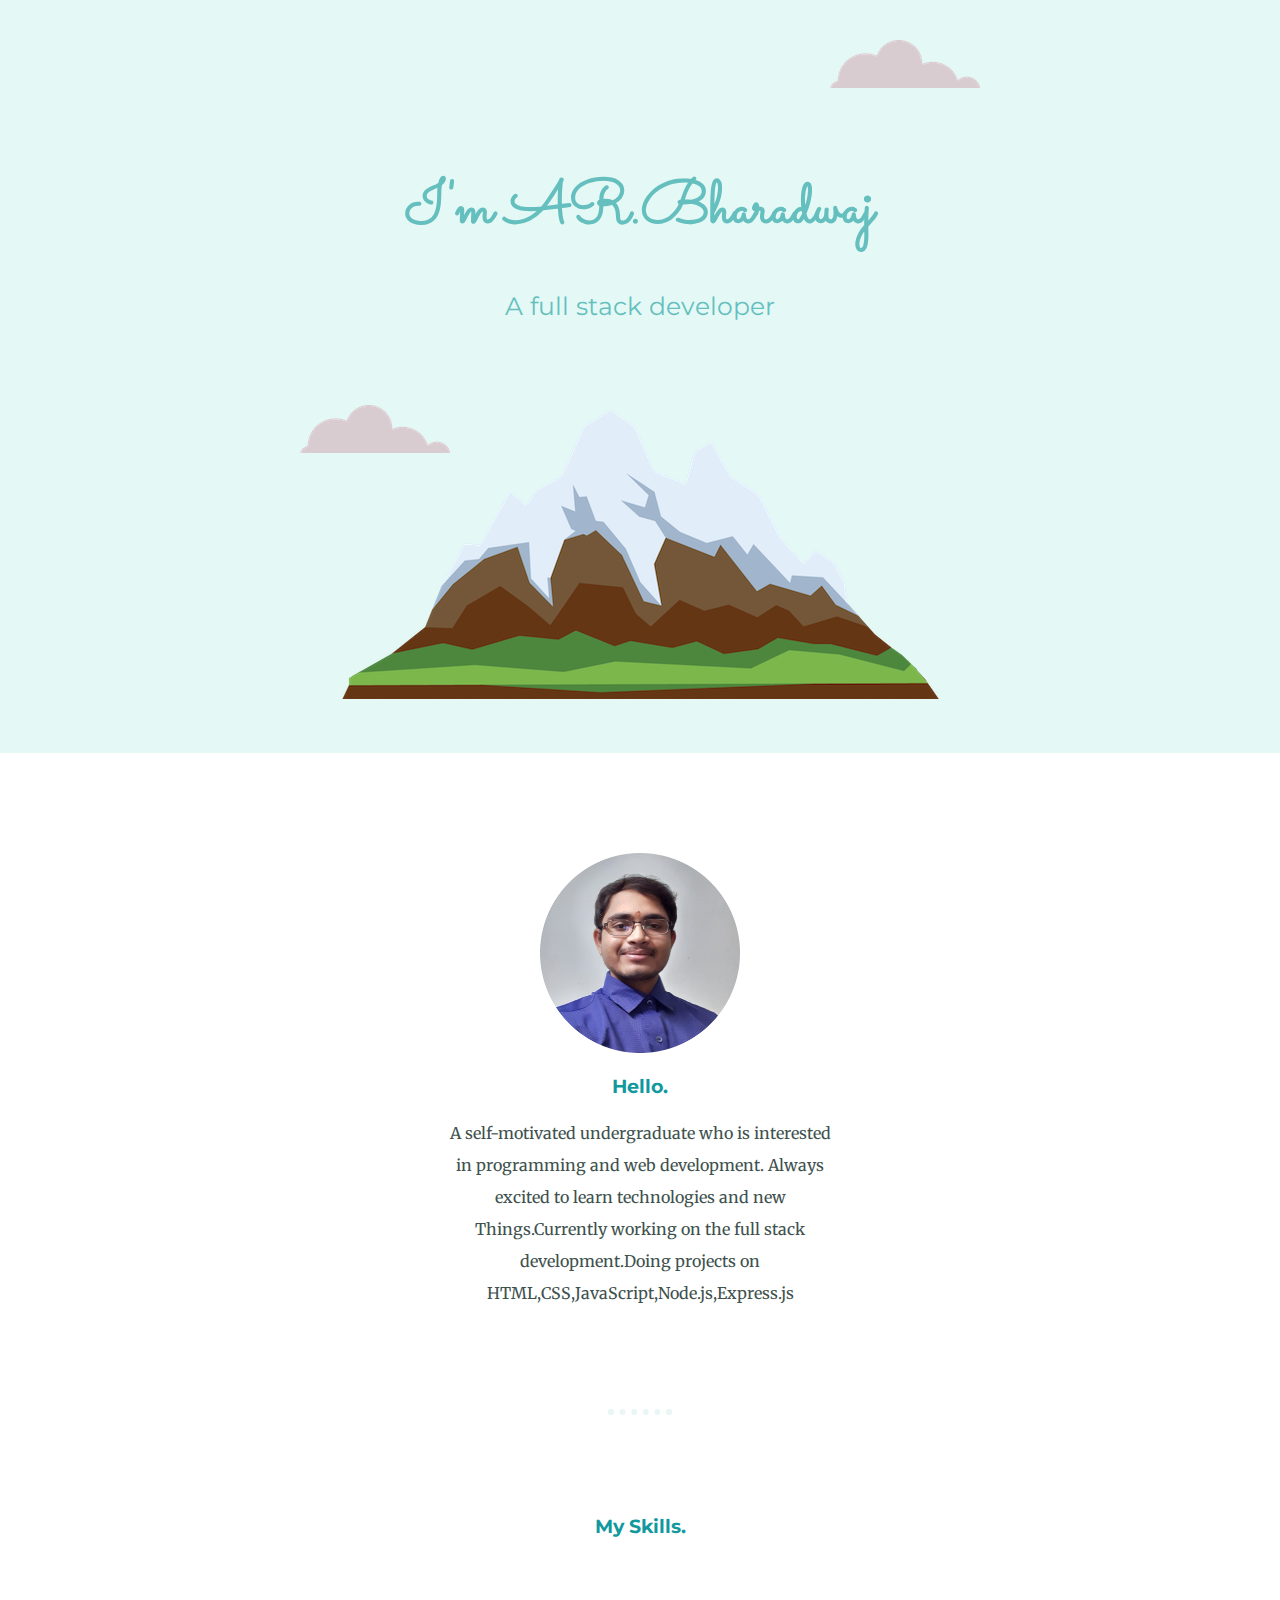
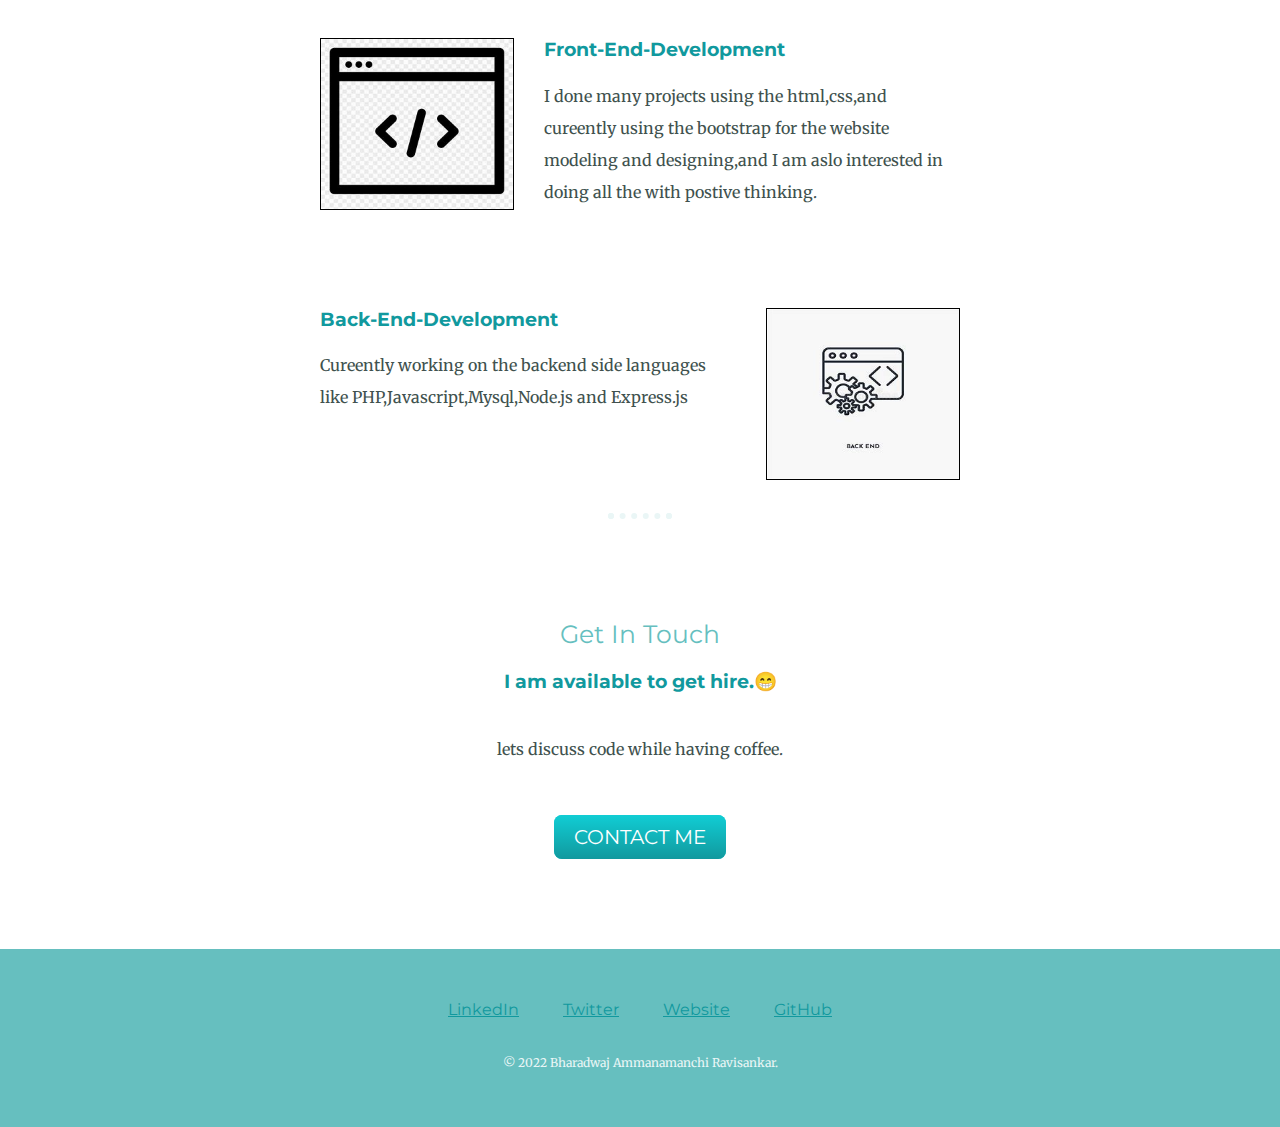
<file: index.html>
<!DOCTYPE html>
<html lang="en">
<head>
    <title>AR.BHARADWAJ</title>
    <link rel="stylesheet" href="styles.css">
    <link rel="icon" href="favicon.ico">
    <link rel="preconnect" href="https://fonts.googleapis.com">
    <link rel="preconnect" href="https://fonts.gstatic.com" crossorigin>
    <link href="https://fonts.googleapis.com/css2?family=Merriweather:ital,wght@1,300&family=Montserrat:wght@300&family=Sacramento&display=swap" rel="stylesheet">

</head>
<body>
    <div class="top-contiainer">
        <img class="top-cloud" src="cloud.png" alt="cloud_image">
        <h1>I'm AR.Bharadwaj</h1>
        <h2 class="bio">A full stack developer</h2>
        <img class="bottom-cloud" src="cloud.png" alt="cloud_image">
        <img class="bottom-mountain" src="mountain.png" alt="mountain_image">
    </div>
    <div class="middle-container">
        <div class="profile">
          <img src="WhatsApp Image 2022-03-20 at 10.37.12 PM-modified.png" alt="my profile image" style="height: 200px;">
          <h3>Hello.</h3>
          <p class="intro">
              A self-motivated undergraduate who is interested in programming and web development. Always excited to learn technologies and new Things.Currently working on the full stack development.Doing projects on HTML,CSS,JavaScript,Node.js,Express.js </p>
        </div>
        <hr>
        <div class="skills">
          <h3>My Skills.</h3>
          <div class="skill-row">
            <img class="fe_image" src="front_end_dev.jpg" alt="" height="200" width="200">
            <h3>Front-End-Development</h3>
            <p>I done many projects using the html,css,and cureently using the bootstrap for the website modeling and designing,and I am aslo interested in doing all the with postive thinking.</p>
          </div>
          <div class="skill-row">
            <img class="be_image" src="back_end_dev.jpg" alt="" height="200" width="200">
            <h3>Back-End-Development</h3>
            <p>Cureently working on the backend side languages like PHP,Javascript,Mysql,Node.js and Express.js</p>
          </div>
        </div>
        <hr>
        <div class="contact-me">
          <h2>Get In Touch</h2>
          <h3>I am available to get hire.😁</h3>
          <p class="contactmessage">lets discuss code while having coffee.</p>
          <a class="btn" href="mailto:197r1a05c5@gmail.com">CONTACT ME</a>
        </div>
      </div>
      
      
      <div class="bottom-container">
        <a class="footer-link" href="https://www.linkedin.com/in/ammanamanchi-ravisankar-bharadwaj-735944193/">LinkedIn</a>
        <a class="footer-link" href="https://twitter.com/ARBHARADWAJ2">Twitter</a>
        <a class="website" href="https://arbharadwaj.github.io/cv/">Website</a>
        <a class="" href="https://github.com/ARBHARADWAJ">GitHub</a>
          
        <p class="copyright"> © 2022 Bharadwaj Ammanamanchi Ravisankar.</p>
      </div>
      

</body>
</html>
</file>
<file: styles.css>
body{
    margin: 0;
    text-align: center;
    background-color: white;
    font-family: 'Merriweather', serif;
    color:#40514e;
}

p{
    line-height: 2;
}
hr{
   border: dotted #eaf6f6 6px; 
   border-bottom: none;
   width: 4%;
   margin: 100px auto;
}

.top-contiainer{
    margin: 0;
    background-color: #e4f9f5; 
    position: relative;
    padding-top: 100px;
}
.middle-container{
margin: 100px 0;

}

.top-cloud{
    position: absolute;
    right: 300px;
    top: 40px;
}

.bottom-cloud{
    position: absolute;
    left: 300px;
    bottom: 300px;
}
.bottom-mountain{
    padding-bottom: 50px;
}

h1{
    font-size: 60px;
    margin:50px auto 0 auto;
    line-height: 2;
    font-family: 'Sacramento', cursive;
    color:  #66BFBF;
}

h2{
    font-family: 'Montserrat', sans-serif;
    color:  #66BFBF;
    font-weight: normal;
    font-size: 25px;

}
h3{
    color: #11999E;
    font-family: 'Montserrat', sans-serif;
}

.intro{
    width: 30%;
    margin: auto;
}


a{
    color: #11999E;
}

.skill-row{
    width: 50%;
    margin:100px auto 100px auto;
    text-align: left;
    

}
.fe_image{
    width:30%;
    float: left;
    margin-right: 30px;
    height: 170px;
    border:1px solid black;
}
.be_image{
    width: 30%;
    float: right;
    margin-left: 30px;
    height: 170px;
    border:1px solid black;
}
.contactmessage{
    width: 40%;
    margin:40px auto 60px;
}
.btn {
    background: #11cdd4;
    background-image: -webkit-linear-gradient(top, #11cdd4, #11999e);
    background-image: -moz-linear-gradient(top, #11cdd4, #11999e);
    background-image: -ms-linear-gradient(top, #11cdd4, #11999e);
    background-image: -o-linear-gradient(top, #11cdd4, #11999e);
    background-image: linear-gradient(to bottom, #11cdd4, #11999e);
    -webkit-border-radius: 8;
    -moz-border-radius: 8;
    border-radius: 8px;
    font-family: 'Montserrat', sans-serif;
    color: #ffffff;
    font-size: 20px;
    padding: 10px 20px 10px 20px;
    text-decoration: none;
  }
  
  .btn:hover {
    background: #30e3cb;
    background-image: -webkit-linear-gradient(top, #30e3cb, #2bc4ad);
    background-image: -moz-linear-gradient(top, #30e3cb, #2bc4ad);
    background-image: -ms-linear-gradient(top, #30e3cb, #2bc4ad);
    background-image: -o-linear-gradient(top, #30e3cb, #2bc4ad);
    background-image: linear-gradient(to bottom, #30e3cb, #2bc4ad);
    text-decoration: none;
  }

.bottom-container{
    background-color:#66BFBF;
    padding: 50px 0 20px;
}
a{
    color: #11999E;
    font-family: 'Montserrat', sans-serif;
    margin:10px 20px;

}
a:hover{
    color: #eaf6f6;

}
.copyright{
    color: #eaf6f6;
    font-size: 0.75rem;
    padding: 20px 0;
}
</file>
